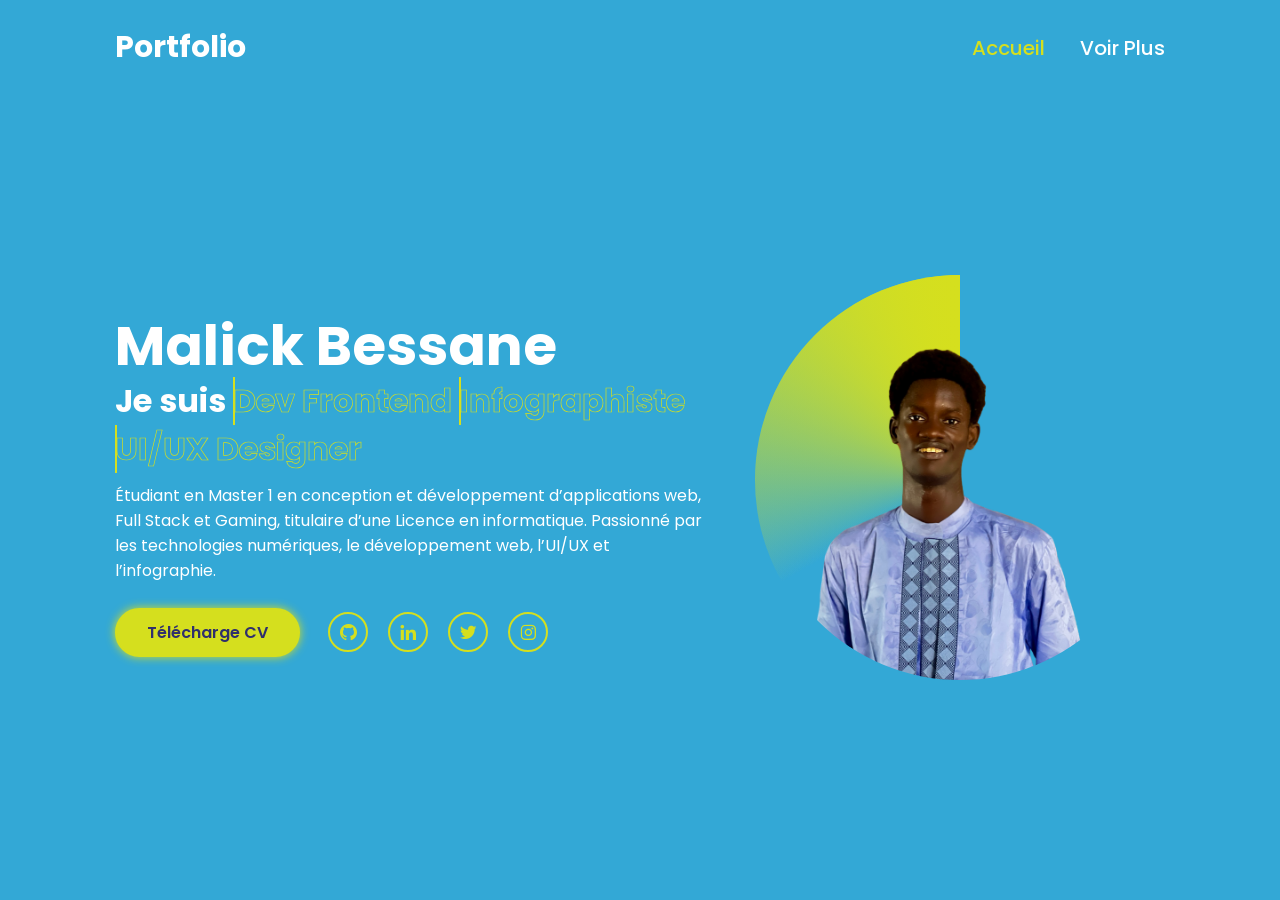
<file: index.html>
<!DOCTYPE html>
<html lang="fr">

<head>
    <meta charset="UTF-8">
    <meta http-equiv="X-UA-Compatible" content="IE=edge">
    <meta name="viewport" content="width=device-width, initial-scale=1.0">
    <title>Welcome Page</title>
    <link href='https://unpkg.com/boxicons@2.1.4/css/boxicons.min.css' rel='stylesheet'>
    <link rel="stylesheet" href="style2.css">
</head>

<body>

    <nav class="navbar">
        <a href="#" class="logo">Portfolio</a>
        <ul>
            <li class="active"><a href="index.html">Accueil</a></li>
            <li><a href="indexx.html">Voir Plus</a></li>
            <!-- <li><a href="#">Portfolio</a></li>
            <li><a href="#">Service</a></li>
            <li><a href="#">Contact</a></li> -->
        </ul>
    </nav>

    <div class="bars-animation">
        <div class="bar" style="--i:6;"></div>
        <div class="bar" style="--i:5;"></div>
        <div class="bar" style="--i:4;"></div>
        <div class="bar" style="--i:3;"></div>
        <div class="bar" style="--i:2;"></div>
        <div class="bar" style="--i:1;"></div>
    </div>

    <section class="home">
        <div class="home-info">
            <h1>Malick Bessane</h1>
            <h2>Je suis 
                <span style="--i:3" data-text="Dev Frontend">Dev Frontend</span>
                <span style="--i:2" data-text="Infographiste">Infographiste</span>
                <span style="--i:1" data-text="UI/UX Designer">UI/UX Designer</span>
            </h2>
            <p>Étudiant en Master 1 en conception et développement d’applications web, Full Stack et Gaming, titulaire d’une Licence en informatique. Passionné par les technologies numériques, le développement web, l’UI/UX et l’infographie.</p>
            <div class="btn-sci">
                <a href="cv-malick-bessane.pdf" class="btn" download>Télécharge CV</a>
                <div class="sci">
                    <a href="https://github.com/el-joven-bmv44" target="_blank"><i class='bx bxl-github'></i></a>
                    <a href="https://www.linkedin.com/in/malick-bessane-b72033288?utm_source=share_via&utm_content=profile&utm_medium=member_ios" target="_blank"><i class='bx bxl-linkedin' ></i></a>
                    <a href="https://x.com/malick_bessane?s=11" target="_blank"><i class='bx bxl-twitter'></i></a>
                    <a href="https://www.instagram.com/bessane_bmv44?stkn=MW82MWc0dW51cm5peQ%3D%3D&utm_source=qr" target="_blank"><i class='bx bxl-instagram'></i></i></a>
                </div>
            </div>
        </div>

        <div class="home-img">
            <div class="img-box">
                <div class="img-item">
                    <img src="assets/images/imgbmv.png" alt="Photo profile">
                </div>    
            </div>
        </div>
    </section>
    
</body>

</html>
</file>
<file: style2.css>
@import url('https://fonts.googleapis.com/css2?family=Poppins:wght@300;400;500;600;700;800;900&display=swap');

* {
    margin: 0;
    padding: 0;
    box-sizing: border-box;
    font-family: 'Poppins', sans-serif;
}

a {
    color: #fff;
    text-decoration: none;
}

.navbar {
    position: fixed;
    left: 0;
    top: O;
    width: 100%;
    padding: 25px 9%;
    display: flex;
    justify-content: space-between;
    align-items: center;
    z-index: 100;
    visibility: hidden;
    /* opacity: 0; */
    animation: show-content 1.5s linear forwards;
    animation-delay: 1.2s;
}

@keyframes show-content {
    100% {
        visibility: visible;
        /* opacity: 1; */
    }
}

.navbar .logo {
    font-size: 30px;
    font-weight: 700;
}

.navbar ul {
    display: flex;
}

.navbar ul li {
    list-style: none;
    margin-left: 35px;
}

.navbar ul li a {
    font-size: 20px;
    font-weight: 500;
    transition: .5s;
}

.navbar ul li:hover a,
.navbar ul li.active a {
    color: #d5df1e;
}

.home {
    display: flex;
    align-items: center;
    gap: 50px;
    height: 100vh;
    padding: 60px 9% 0;
    color: #fff;
    visibility: hidden;
    opacity: auto;
    animation: show-content 1.5s linear forwards;
    animation-delay: 1.6s;
}

.home-info h1 {
    font-size: 55px;
}

.home-info h2 {
    display: inline-block;
    font-size: 32px;
    margin-top: -10px;
}

.home-info h2 span {
    position: relative;
    display: inline-block;
    color: transparent;
    -webkit-text-stroke: .7px #d5df1e;
    animation: display-text 16s linear infinite;
    animation-delay: calc(-4s * var(--i));
}

@keyframes display-text {

    25%,
    100% {
        display: none;
    }
}

.home-info h2 span::before {
    content: attr(data-text);
    position: absolute;
    width: 0;
    border-right: 2px solid #d5df1e;
    color: #d5df1e;
    white-space: nowrap;
    overflow: hidden;
    animation: fill-text 4s linear infinite;
}

@keyframes fill-text {

    10%,
    100% {
        width: 0;
    }

    70%,
    90% {
        width: 100%;
    }
}

.home-info p {
    font-size: 16px;
    margin: 10px 0 25px;
}

.home-info .btn-sci {
    display: flex;
    align-items: center;
}

.btn {
    display: inline-block;
    padding: 10px 30px;
    background: #d5df1e;
    border: 2px solid #d5df1e;
    border-radius: 40px;
    box-shadow: 0 0 10px #d5df1e;
    font-size: 16px;
    color: #2f2f6d;
    font-weight: 600;
    transition: .5s;
}

.btn:hover {
    background: transparent;
    color: #d5df1e;
    box-shadow: none;
}

.home-info .btn-sci .sci {
    margin-left: 20px;
}

.home-info .btn-sci .sci a {
    display: inline-flex;
    padding: 8px;
    border: 2px solid #d5df1e;
    border-radius: 50%;
    font-size: 20px;
    color: #d5df1e;
    margin: 0 8px;
    transition: .5s;
}

.home-info .btn-sci .sci a:hover {
    background: #d5df1e;
    color: #2f2f6d;
    box-shadow: 0 0 10px #d5df1e;
}

.home-img .img-box {
    position: relative;
    width: 32vw;
    height: 32vw;
    border-radius: 50%;
    padding: 5px;
    display: flex;
    justify-content: center;
    align-items: center;
    overflow: hidden;
}

.home-img .img-box::before,
.home-img .img-box::after {
    content: '';
    position: absolute;
    width: 500px;
    height: 500px;
    background: conic-gradient(transparent, transparent, transparent, #d5df1e);
    transform: rotate(0deg);
    animation: rotate-border 10s linear infinite;
}

.home-img .img-box::after {
    animation-delay: -5s;
}

@keyframes rotate-border {
    100% {
        transform: rotate(360deg);
    }
}

.home-img .img-box .img-item {
    position: relative;
    width: 100%;
    height: 100%;
    /* background: #33a8d6; */
    border-radius: 50%;
    /* border: .1px solid #33a8d6; */
    display: flex;
    justify-content: center;
    z-index: 1;
    overflow: hidden;
}

.home-img .img-box .img-item img {
    background: none;
    position: absolute;
    top: 20px;
    display: block;
    width: 120%;
    object-fit: cover;
    mix-blend-mode: lighten;
}

.bars-animation {
    position: absolute;
    width: 100%;
    height: 100%;
    display: flex;
    z-index: -1;
}

.bars-animation .bar {
    width: 100%;
    height: 100%;
    background-color: #33a8d6;
    transform: translateY(-100%);
    animation: show-bars .5s ease-in-out forwards;
    animation-delay: calc(.1s * var());
}

@keyframes show-bars {
    100% {
        transform: translateY(0%);
    }
}

/* =========================
   RESPONSIVE DESIGN
   ========================= */

@media (max-width: 992px) {
    .navbar {
        padding: 20px 5%;
    }

    .navbar .logo {
        font-size: 26px;
    }

    .navbar ul li {
        margin-left: 20px;
    }

    .navbar ul li a {
        font-size: 17px;
    }

    .home {
        gap: 30px;
        padding: 90px 5% 40px;
    }

    .home-info h1 {
        font-size: 44px;
    }

    .home-info h2 {
        font-size: 26px;
    }

    .home-info p {
        font-size: 15px;
        line-height: 1.6;
    }

    .home-img .img-box {
        width: 38vw;
        height: 38vw;
    }
}

@media (max-width: 768px) {
    .navbar {
        position: absolute;
        padding: 18px 5%;
        flex-direction: column;
        gap: 15px;
    }

    .navbar .logo {
        font-size: 25px;
    }

    .navbar ul {
        width: 100%;
        justify-content: center;
        flex-wrap: wrap;
        gap: 8px 18px;
    }

    .navbar ul li {
        margin-left: 0;
    }

    .navbar ul li a {
        font-size: 14px;
    }

    .home {
        min-height: 100vh;
        height: auto;
        flex-direction: column-reverse;
        justify-content: center;
        text-align: center;
        gap: 35px;
        padding: 150px 7% 50px;
    }

    .home-info {
        width: 100%;
    }

    .home-info h1 {
        font-size: clamp(32px, 9vw, 44px);
    }

    .home-info h2 {
        display: block;
        font-size: clamp(20px, 5.5vw, 27px);
        margin-top: 5px;
    }

    .home-info p {
        font-size: 14px;
        line-height: 1.7;
        margin: 15px 0 25px;
    }

    .home-info .btn-sci {
        justify-content: center;
        flex-wrap: wrap;
        gap: 15px;
    }

    .home-info .btn-sci .sci {
        margin-left: 0;
    }

    .home-info .btn-sci .sci a {
        margin: 0 4px;
        font-size: 18px;
        padding: 7px;
    }

    .btn {
        padding: 9px 22px;
        font-size: 14px;
    }

    .home-img .img-box {
        width: min(65vw, 300px);
        height: min(65vw, 300px);
    }

    .home-img .img-box::before,
    .home-img .img-box::after {
        width: 400px;
        height: 400px;
    }

    .home-img .img-box .img-item img {
        top: 15px;
        width: 120%;
    }
}

@media (max-width: 480px) {
    .navbar {
        padding: 15px 4%;
    }

    .navbar ul {
        gap: 5px 12px;
    }

    .navbar ul li a {
        font-size: 12px;
    }

    .home {
        padding: 135px 6% 35px;
        gap: 25px;
    }

    .home-info h1 {
        font-size: 31px;
    }

    .home-info h2 {
        font-size: 19px;
    }

    .home-info p {
        font-size: 13px;
    }

    .home-img .img-box {
        width: 62vw;
        height: 62vw;
        max-width: 250px;
        max-height: 250px;
    }

    .home-info .btn-sci {
        flex-direction: column;
    }

    .home-info .btn-sci .sci {
        margin-top: 5px;
    }
}

@media (prefers-reduced-motion: reduce) {
    *,
    *::before,
    *::after {
        animation-duration: 0.01ms !important;
        animation-iteration-count: 1 !important;
        scroll-behavior: auto !important;
    }
}
</file>
